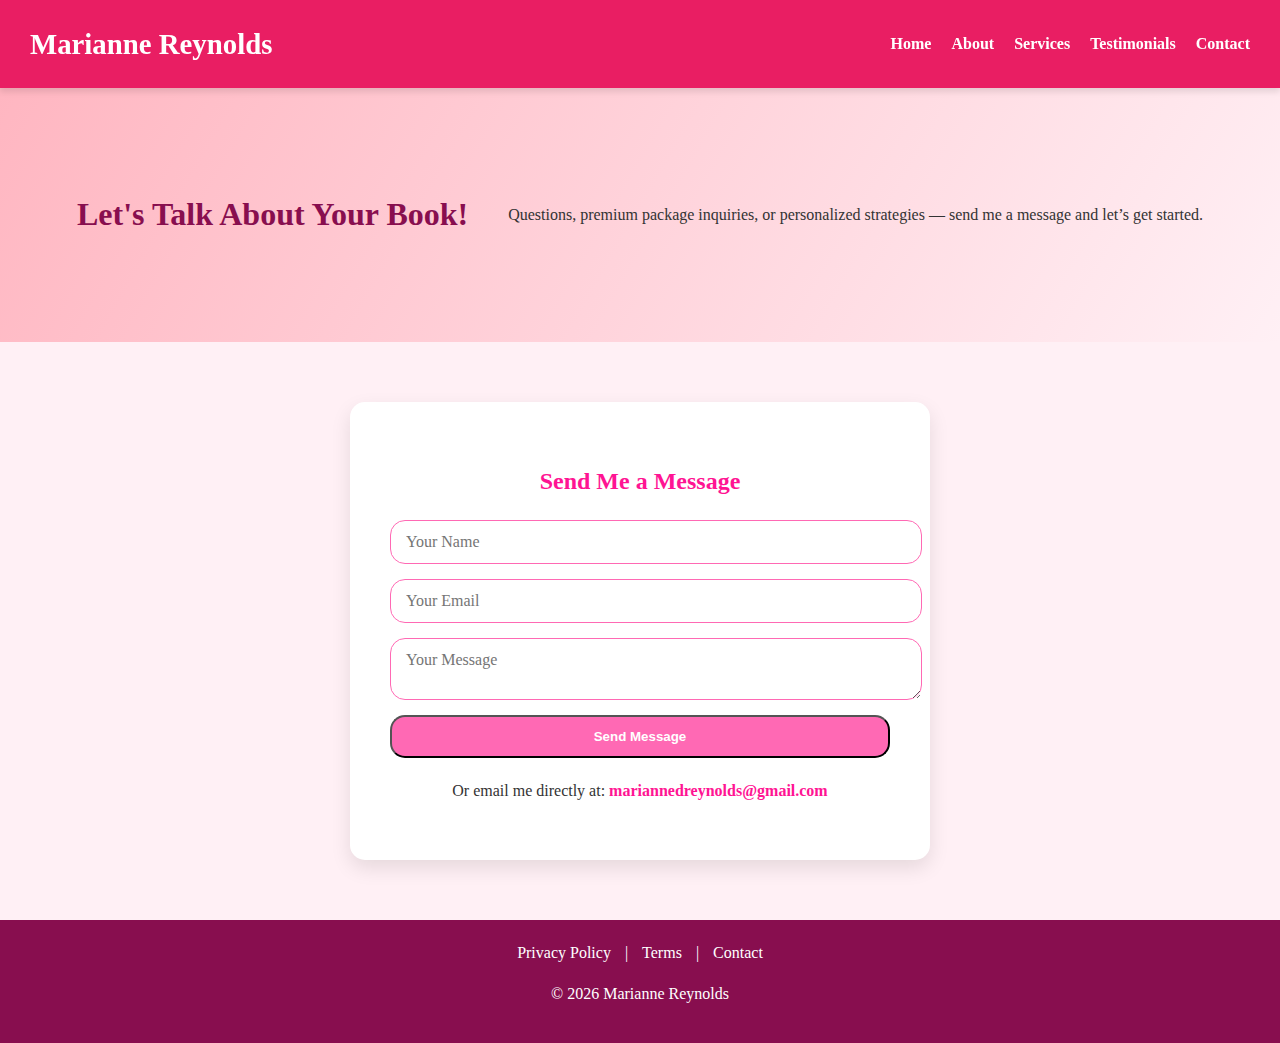
<file: marianne- portfolio/contact.html>
<!DOCTYPE html>
<html lang="en">
<head>
    <meta charset="UTF-8">
    <meta name="viewport" content="width=device-width, initial-scale=1.0">
    <title>Contact | Marianne Reynolds</title>

    <!-- Use same theme as other pages -->
    <link rel="stylesheet" href="css/style.css">
</head>
<body>

    <!-- Header -->
    <header>
        <div class="logo">Marianne Reynolds</div>
        <nav>
            <ul class="main-menu">
                <li><a href="index.html">Home</a></li>
                <li><a href="about.html">About</a></li>
                <li><a href="services.html">Services</a></li>
                <li><a href="testimonials.html">Testimonials</a></li>
                <li><a href="contact.html" class="active">Contact</a></li>
            </ul>
        </nav>
    </header>

    <!-- Hero Section -->
    <section class="hero contact-hero">
        <div class="hero-content">
            <h1>Let's Talk About Your Book!</h1>
            <p>Questions, premium package inquiries, or personalized strategies — send me a message and let’s get started.</p>
        </div>
    </section>

    <!-- Contact Form Section -->
    <section class="contact-section">
        <div class="contact-card">
            <h2>Send Me a Message</h2>
            <form action="https://formspree.io/f/mvzgezlb" method="POST">
                <input type="text" name="name" placeholder="Your Name" required>
                <input type="email" name="email" placeholder="Your Email" required>
                <textarea name="message" placeholder="Your Message" required></textarea>
                <button type="submit" class="cta-button">Send Message</button>
            </form>
            <p class="contact-note">Or email me directly at: <a href="mailto:mariannedreynolds@gmail.com">mariannedreynolds@gmail.com</a></p>
        </div>
    </section>

    <!-- Footer -->
    <footer>
        <div class="footer-menu">
            <a href="privacy.html">Privacy Policy</a> | 
            <a href="terms.html">Terms</a> | 
            <a href="contact.html">Contact</a>
        </div>
        <p>© 2026 Marianne Reynolds</p>
    </footer>

</body>
</html>
</file>
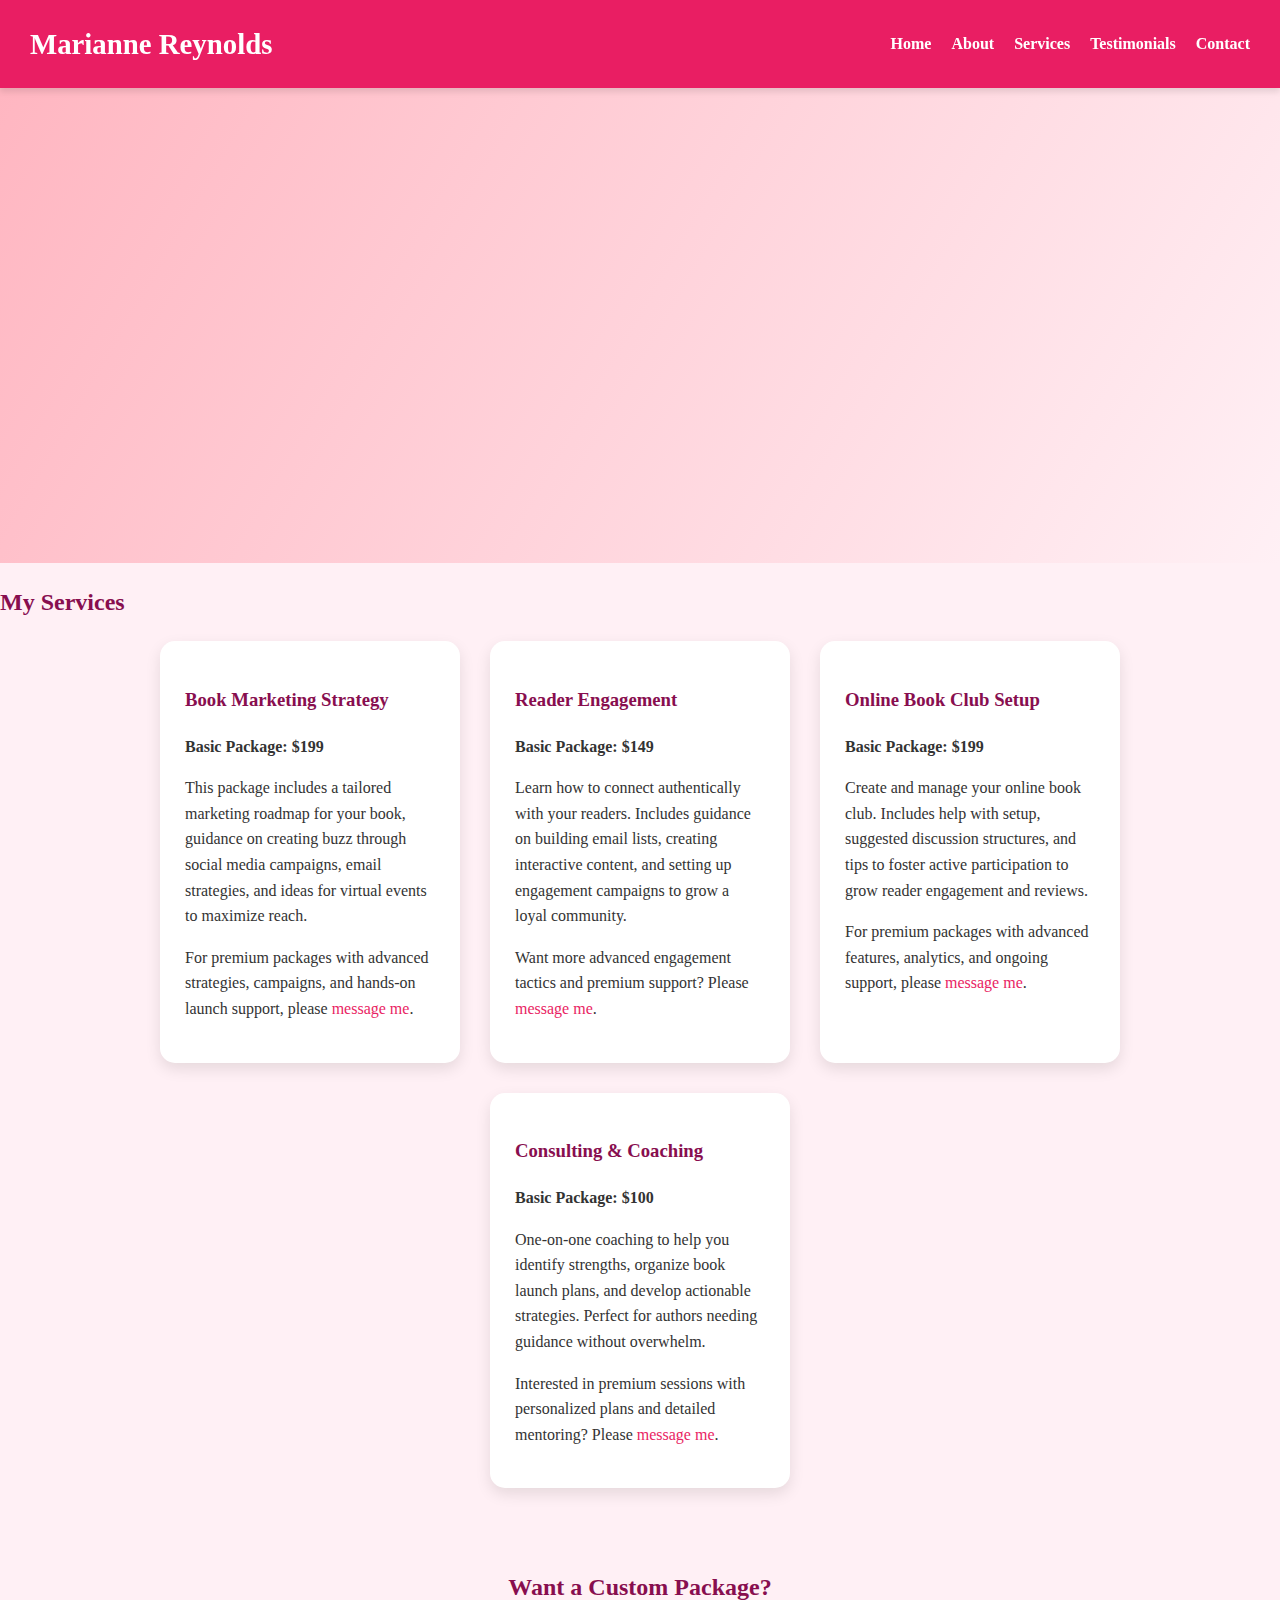
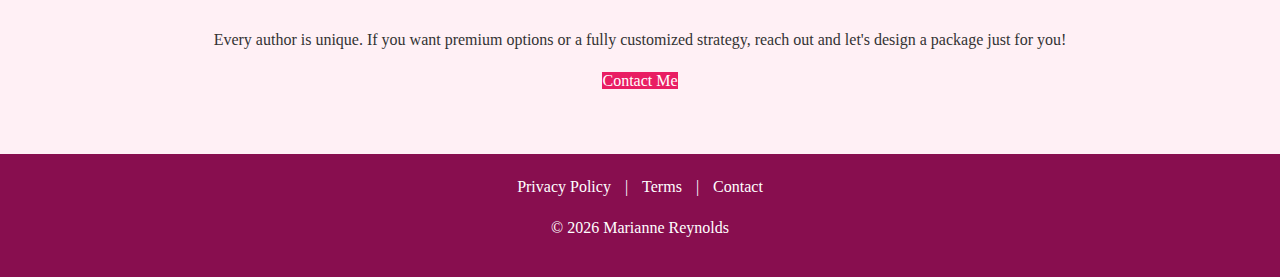
<file: marianne- portfolio/services.html>
<!DOCTYPE html>
<html lang="en">
<head>
    <meta charset="UTF-8">
    <meta name="viewport" content="width=device-width, initial-scale=1.0">
    <title>Services | Marianne Reynolds</title>

    <!-- SEO Meta Tags -->
    <meta name="description" content="Discover Marianne Reynolds' book club services including Book Marketing, Reader Engagement, Online Book Clubs, and Consulting & Coaching.">
    <meta name="keywords" content="Book Club Strategist Services, Marianne Reynolds, Book Marketing, Reader Engagement, Online Book Clubs, Consulting, Coaching">
    <meta name="author" content="Marianne Reynolds">
    <meta name="robots" content="index, follow">

    <!-- Favicon -->
    <link rel="icon" href="favicon.ico" type="image/x-icon">

    <!-- CSS -->
    <link rel="stylesheet" href="css/style.css">
</head>
<body>

    <!-- Header -->
    <header>
        <div class="logo">Marianne Reynolds</div>
        <nav>
            <ul class="main-menu">
                <li><a href="index.html">Home</a></li>
                <li><a href="about.html">About</a></li>
                <li><a href="services.html" class="active">Services</a></li>
                <li><a href="testimonials.html">Testimonials</a></li>
                <li><a href="contact.html">Contact</a></li>
            </ul>
        </nav>
    </header>

    <!-- Hero Section -->
    <section class="hero services-hero">
        <div class="hero-content">
            <div class="hero-text">
                <h1>Professional Book Club Services</h1>
                <p>Each service is designed to help authors like you reach readers, create engagement, and grow your book community. Explore the basics, and for advanced packages, send me a message directly!</p>
            </div>
        </div>
    </section>

    <!-- Services Section -->
    <section class="services-section" id="services">
        <h2>My Services</h2>
        <div class="services-cards">

            <!-- Book Marketing Strategy -->
            <div class="card">
                <h3>Book Marketing Strategy</h3>
                <p><strong>Basic Package: $199</strong></p>
                <p>This package includes a tailored marketing roadmap for your book, guidance on creating buzz through social media campaigns, email strategies, and ideas for virtual events to maximize reach.</p>
                <p>For premium packages with advanced strategies, campaigns, and hands-on launch support, please <a href="#" id="open-popup">message me</a>.</p>
            </div>

            <!-- Reader Engagement -->
            <div class="card">
                <h3>Reader Engagement</h3>
                <p><strong>Basic Package: $149</strong></p>
                <p>Learn how to connect authentically with your readers. Includes guidance on building email lists, creating interactive content, and setting up engagement campaigns to grow a loyal community.</p>
                <p>Want more advanced engagement tactics and premium support? Please <a href="#" id="open-popup">message me</a>.</p>
            </div>

            <!-- Online Book Club Setup -->
            <div class="card">
                <h3>Online Book Club Setup</h3>
                <p><strong>Basic Package: $199</strong></p>
                <p>Create and manage your online book club. Includes help with setup, suggested discussion structures, and tips to foster active participation to grow reader engagement and reviews.</p>
                <p>For premium packages with advanced features, analytics, and ongoing support, please <a href="#" id="open-popup">message me</a>.</p>
            </div>

            <!-- Consulting & Coaching -->
            <div class="card">
                <h3>Consulting & Coaching</h3>
                <p><strong>Basic Package: $100</strong></p>
                <p>One-on-one coaching to help you identify strengths, organize book launch plans, and develop actionable strategies. Perfect for authors needing guidance without overwhelm.</p>
                <p>Interested in premium sessions with personalized plans and detailed mentoring? Please <a href="#" id="open-popup">message me</a>.</p>
            </div>

        </div>
    </section>

    <!-- Call-to-Action -->
    <section class="cta-section">
        <h2>Want a Custom Package?</h2>
        <p>Every author is unique. If you want premium options or a fully customized strategy, reach out and let's design a package just for you!</p>
        <a href="#" class="cta-button" id="open-popup-cta">Contact Me</a>
    </section>

    <!-- Footer -->
    <footer>
        <div class="footer-menu">
            <a href="privacy.html">Privacy Policy</a> | 
            <a href="terms.html">Terms</a> | 
            <a href="contact.html">Contact</a>
        </div>
        <p>© 2026 Marianne Reynolds</p>
    </footer>

    <!-- Email Popup Form -->
    <div id="email-popup" class="popup">
        <div class="popup-content">
            <span class="close-btn">&times;</span>
            <h2>Send Me a Message</h2>
            <p>Get in touch to discuss premium packages, custom services, or questions about my book club strategies.</p>
            <form action="https://formspree.io/f/mvzgezlb" method="POST">
                <input type="text" name="name" placeholder="Your Name" required>
                <input type="email" name="email" placeholder="Your Email" required>
                <textarea name="message" placeholder="Your Message" required></textarea>
                <button type="submit">Send Message</button>
            </form>
        </div>
    </div>

    <!-- JS -->
    <script src="js/script.js"></script>
</body>
</html>
</file>
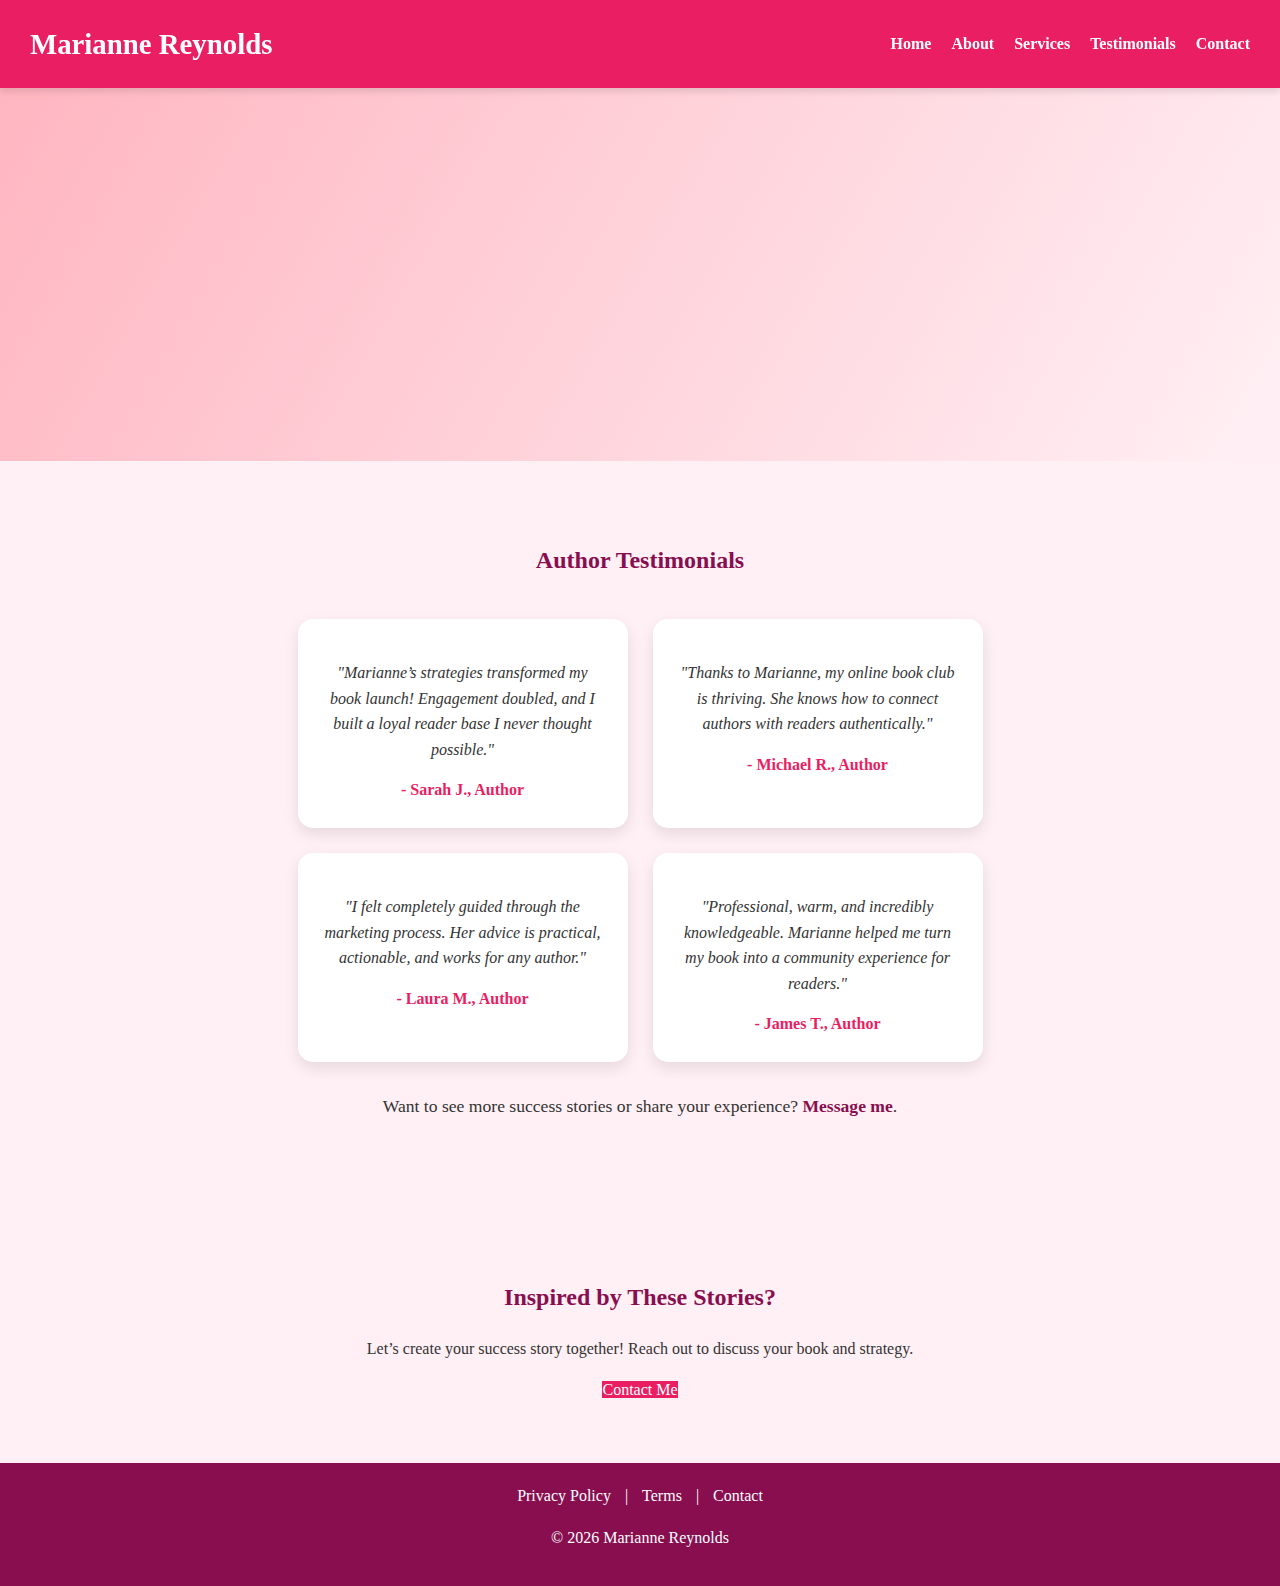
<file: marianne- portfolio/testimonials.html>
<!DOCTYPE html>
<html lang="en">
<head>
    <meta charset="UTF-8">
    <meta name="viewport" content="width=device-width, initial-scale=1.0">
    <title>Testimonials | Marianne Reynolds</title>

    <!-- SEO Meta Tags -->
    <meta name="description" content="Read what authors are saying about Marianne Reynolds and her book club strategies.">
    <meta name="keywords" content="Marianne Reynolds Testimonials, Author Reviews, Book Club Strategist Reviews">
    <meta name="author" content="Marianne Reynolds">
    <meta name="robots" content="index, follow">

    <!-- Favicon -->
    <link rel="icon" href="favicon.ico" type="image/x-icon">

    <!-- CSS -->
    <link rel="stylesheet" href="css/style.css">
</head>
<body>

    <!-- Header -->
    <header>
        <div class="logo">Marianne Reynolds</div>
        <nav>
            <ul class="main-menu">
                <li><a href="index.html">Home</a></li>
                <li><a href="about.html">About</a></li>
                <li><a href="services.html">Services</a></li>
                <li><a href="testimonials.html" class="active">Testimonials</a></li>
                <li><a href="contact.html">Contact</a></li>
            </ul>
        </nav>
    </header>

    <!-- Hero Section -->
    <section class="hero testimonials-hero">
        <div class="hero-content">
            <div class="hero-text">
                <h1>What Authors Are Saying</h1>
                <p>Hear directly from authors who have worked with me. Their success stories and feedback speak for themselves!</p>
            </div>
        </div>
    </section>

    <!-- Testimonials Section -->
    <section class="testimonials-section">
        <h2>Author Testimonials</h2>
        <div class="testimonial-cards">

            <div class="testimonial-card">
                <p>"Marianne’s strategies transformed my book launch! Engagement doubled, and I built a loyal reader base I never thought possible."</p>
                <span>- Sarah J., Author</span>
            </div>

            <div class="testimonial-card">
                <p>"Thanks to Marianne, my online book club is thriving. She knows how to connect authors with readers authentically."</p>
                <span>- Michael R., Author</span>
            </div>

            <div class="testimonial-card">
                <p>"I felt completely guided through the marketing process. Her advice is practical, actionable, and works for any author."</p>
                <span>- Laura M., Author</span>
            </div>

            <div class="testimonial-card">
                <p>"Professional, warm, and incredibly knowledgeable. Marianne helped me turn my book into a community experience for readers."</p>
                <span>- James T., Author</span>
            </div>

        </div>

        <p class="more-info">Want to see more success stories or share your experience? <a href="#" id="open-popup">Message me</a>.</p>
    </section>

    <!-- Call-to-Action Section -->
    <section class="cta-section">
        <h2>Inspired by These Stories?</h2>
        <p>Let’s create your success story together! Reach out to discuss your book and strategy.</p>
        <a href="#" class="cta-button" id="open-popup-cta">Contact Me</a>
    </section>

    <!-- Footer -->
    <footer>
        <div class="footer-menu">
            <a href="privacy.html">Privacy Policy</a> | 
            <a href="terms.html">Terms</a> | 
            <a href="contact.html">Contact</a>
        </div>
        <p>© 2026 Marianne Reynolds</p>
    </footer>

    <!-- Email Popup Form -->
    <div id="email-popup" class="popup">
        <div class="popup-content">
            <span class="close-btn">&times;</span>
            <h2>Send Me a Message</h2>
            <p>Reach out to discuss your book, services, or premium packages.</p>
            <form action="https://formspree.io/f/mvzgezlb" method="POST">
                <input type="text" name="name" placeholder="Your Name" required>
                <input type="email" name="email" placeholder="Your Email" required>
                <textarea name="message" placeholder="Your Message" required></textarea>
                <button type="submit">Send Message</button>
            </form>
        </div>
    </div>

    <!-- JS -->
    <script src="js/script.js"></script>

</body>
</html>
</file>
<file: marianne- portfolio/css/style.css>
:root {
    --primary-color: #e91e63;
    --secondary-color: #ffb6c1;
    --accent-color: #880e4f;
    --bg-color: #fff0f5;
    --font-main: Georgia, serif;
}

/* Base */
body {
    margin: 0;
    padding: 0;
    font-family: var(--font-main);
    background-color: var(--bg-color);
    color: #333;
    line-height: 1.6;
}

a { text-decoration: none; color: var(--primary-color); transition: all 0.3s ease; }
a:hover { color: var(--accent-color); }

h1, h2, h3 { color: var(--accent-color); }

html { scroll-behavior: smooth; }

/* Header */
header {
    background-color: var(--primary-color);
    display: flex; justify-content: space-between; align-items: center;
    padding: 15px 30px; position: sticky; top: 0; z-index: 1000;
    box-shadow: 0 4px 6px rgba(0,0,0,0.1);
}
.logo { font-size: 1.8rem; font-weight: bold; color: white; }
.main-menu { list-style: none; display: flex; gap: 20px; }
.main-menu li a { color: white; font-weight: bold; }
.main-menu li a:hover { color: var(--secondary-color); }

/* Hero */
.hero {
    display: flex; align-items: center; justify-content: center;
    padding: 80px 20px; background: linear-gradient(120deg, var(--secondary-color), var(--bg-color));
}
.hero-content {
    display: flex; gap: 40px; align-items: center; flex-wrap: wrap;
}
.hero-text { max-width: 500px; text-align: left; animation: fadeInLeft 1s ease forwards; opacity: 0; }
.hero-text h1 { font-size: 2.8rem; margin-bottom: 20px; }
.hero-text p { font-size: 1.2rem; margin-bottom: 30px; }
.hero-buttons a { margin-right: 15px; padding: 15px 25px; border-radius: 50px; font-size: 1.1rem; display: inline-block; transition: all 0.3s ease; }
.hero-buttons a.cta-button { background-color: var(--primary-color); color: white; }
.hero-buttons a.cta-button:hover { transform: scale(1.05); background-color: var(--accent-color); }
.hero-buttons a.secondary { background-color: var(--secondary-color); color: var(--accent-color); }
.hero-buttons a.secondary:hover { background-color: #ffc1dc; }
.hero-image img { width: 250px; border-radius: 50%; border: 4px solid var(--primary-color); animation: fadeInRight 1s ease forwards; opacity: 0; }

/* Services */
.services-preview { text-align: center; padding: 60px 20px; }
.services-cards { display: flex; flex-wrap: wrap; justify-content: center; gap: 30px; }
.card { background-color: white; padding: 25px; width: 250px; border-radius: 15px; box-shadow: 0 6px 15px rgba(0,0,0,0.1); transition: transform 0.3s ease, box-shadow 0.3s ease; }
.card:hover { transform: translateY(-10px); box-shadow: 0 12px 25px rgba(0,0,0,0.15); }

/* Testimonials */
.testimonials-preview { background-color: #ffe4e1; padding: 60px 20px; text-align: center; }
.testimonial-cards { display: flex; flex-wrap: wrap; justify-content: center; gap: 20px; }
.testimonial { background-color: white; padding: 20px; width: 300px; border-radius: 15px; box-shadow: 0 6px 15px rgba(0,0,0,0.1); }
.testimonial p { font-style: italic; margin-bottom: 15px; }
.testimonial span { font-weight: bold; color: var(--primary-color); }

/* CTA */
.cta-section { padding: 60px 20px; text-align: center; background: var(--bg-color); }
.cta-section a.cta-button { background-color: var(--primary-color); color: white; }

/* Footer */
footer { background-color: var(--accent-color); color: white; text-align: center; padding: 20px; }
.footer-menu a { color: white; margin: 0 10px; }

/* Popup */
.popup { display: none; position: fixed; top: 0; left: 0; width: 100%; height: 100%; background-color: rgba(0,0,0,0.6); justify-content: center; align-items: center; z-index: 2000; }
.popup-content { background-color: white; padding: 30px; border-radius: 15px; width: 90%; max-width: 400px; text-align: center; position: relative; }
.popup-content input, .popup-content textarea { width: 80%; padding: 12px; margin-bottom: 15px; border-radius: 50px; border: 1px solid var(--primary-color); }
.popup-content button { padding: 12px 25px; border: none; border-radius: 50px; background-color: var(--primary-color); color: white; font-weight: bold; cursor: pointer; }
.popup-content button:hover { background-color: var(--accent-color); }
.close-btn { position: absolute; top: 10px; right: 15px; font-size: 1.5rem; cursor: pointer; color: var(--accent-color); }

/* Animations */
@keyframes fadeInLeft {0% {opacity:0; transform: translateX(-50px);} 100% {opacity:1; transform: translateX(0);}}
@keyframes fadeInRight {0% {opacity:0; transform: translateX(50px);} 100% {opacity:1; transform: translateX(0);}}

@media screen and (max-width: 768px) { .hero-content { flex-direction: column; text-align: center; } .hero-text { text-align: center; } }

/* About Hero Section Specific */
.about-hero .hero-content {
    display: flex;
    align-items: center;
    justify-content: center;
    flex-wrap: wrap;
    gap: 50px;
}

.about-hero .hero-text {
    max-width: 500px;
    text-align: left;
    animation: fadeInLeft 1s ease forwards;
    opacity: 0;
}

.about-section {
    max-width: 800px;
    margin: 0 auto;
    padding: 60px 20px;
    text-align: left;
}

.about-section h2 {
    color: var(--accent-color);
    margin-bottom: 15px;
    font-size: 1.8rem;
}

.about-section p, .about-section ul {
    color: #555;
    font-size: 1.1rem;
    margin-bottom: 20px;
}

.about-section ul {
    list-style: disc;
    padding-left: 20px;
}

.about-section ul li {
    margin-bottom: 10px;
}

/* Responsive Adjustments */
@media screen and (max-width: 768px) {
    .about-hero .hero-content { flex-direction: column; text-align: center; }
    .about-hero .hero-text { text-align: center; }
}

/* Testimonials Section */
.testimonials-section {
    max-width: 1000px;
    margin: 0 auto;
    padding: 60px 20px;
    text-align: center;
}

.testimonial-cards {
    display: flex;
    flex-wrap: wrap;
    justify-content: center;
    gap: 25px;
    margin-top: 40px;
}

.testimonial-card {
    background-color: white;
    padding: 25px;
    width: 280px;
    border-radius: 15px;
    box-shadow: 0 6px 15px rgba(0,0,0,0.1);
    transition: transform 0.3s ease, box-shadow 0.3s ease;
}

.testimonial-card:hover {
    transform: translateY(-10px);
    box-shadow: 0 12px 25px rgba(0,0,0,0.15);
}

.testimonial-card p {
    font-style: italic;
    margin-bottom: 15px;
}

.testimonial-card span {
    font-weight: bold;
    color: var(--primary-color);
}

.more-info {
    margin-top: 30px;
    font-size: 1.1rem;
}
.more-info a {
    color: var(--accent-color);
    font-weight: bold;
}

/* Contact Page Styling (match theme) */
.contact-section {
    display: flex;
    justify-content: center;
    padding: 60px 20px;
}

.contact-card {
    background-color: white;
    padding: 40px;
    max-width: 500px;
    width: 100%;
    border-radius: 15px; /* same as service/testimonial cards */
    box-shadow: 0 8px 20px rgba(0,0,0,0.1); /* same shadow as services */
    text-align: center;
    transition: transform 0.3s ease, box-shadow 0.3s ease;
}

.contact-card:hover {
    transform: translateY(-5px);
    box-shadow: 0 12px 25px rgba(0,0,0,0.15);
}

.contact-card h2 {
    color: #ff1493; /* hot pink same as other pages */
    margin-bottom: 20px;
}

.contact-card form {
    display: flex;
    flex-direction: column;
    gap: 15px;
}

.contact-card input,
.contact-card textarea {
    padding: 12px 15px;
    border-radius: 15px;
    border: 1px solid #ff69b4; /* pink border like other cards */
    font-family: inherit;
    font-size: 1rem;
    width: 100%;
    transition: transform 0.2s ease, box-shadow 0.3s ease;
}

.contact-card input:focus,
.contact-card textarea:focus {
    transform: scale(1.02);
    box-shadow: 0 4px 12px rgba(255,105,180,0.3);
    outline: none;
    border-color: #ff1493;
}

.contact-card .cta-button {
    background-color: #ff69b4; /* primary pink */
    color: white;
    font-weight: bold;
    border-radius: 15px;
    padding: 12px 0;
    cursor: pointer;
    transition: background-color 0.3s ease, transform 0.2s ease;
}

.contact-card .cta-button:hover {
    background-color: #ff1493; /* accent pink */
    transform: scale(1.03);
}

.contact-note {
    margin-top: 20px;
    font-size: 1rem;
}

.contact-note a {
    color: #ff1493;
    font-weight: bold;
    text-decoration: none;
}

.contact-note a:hover {
    color: #ff69b4;
}
</file>
